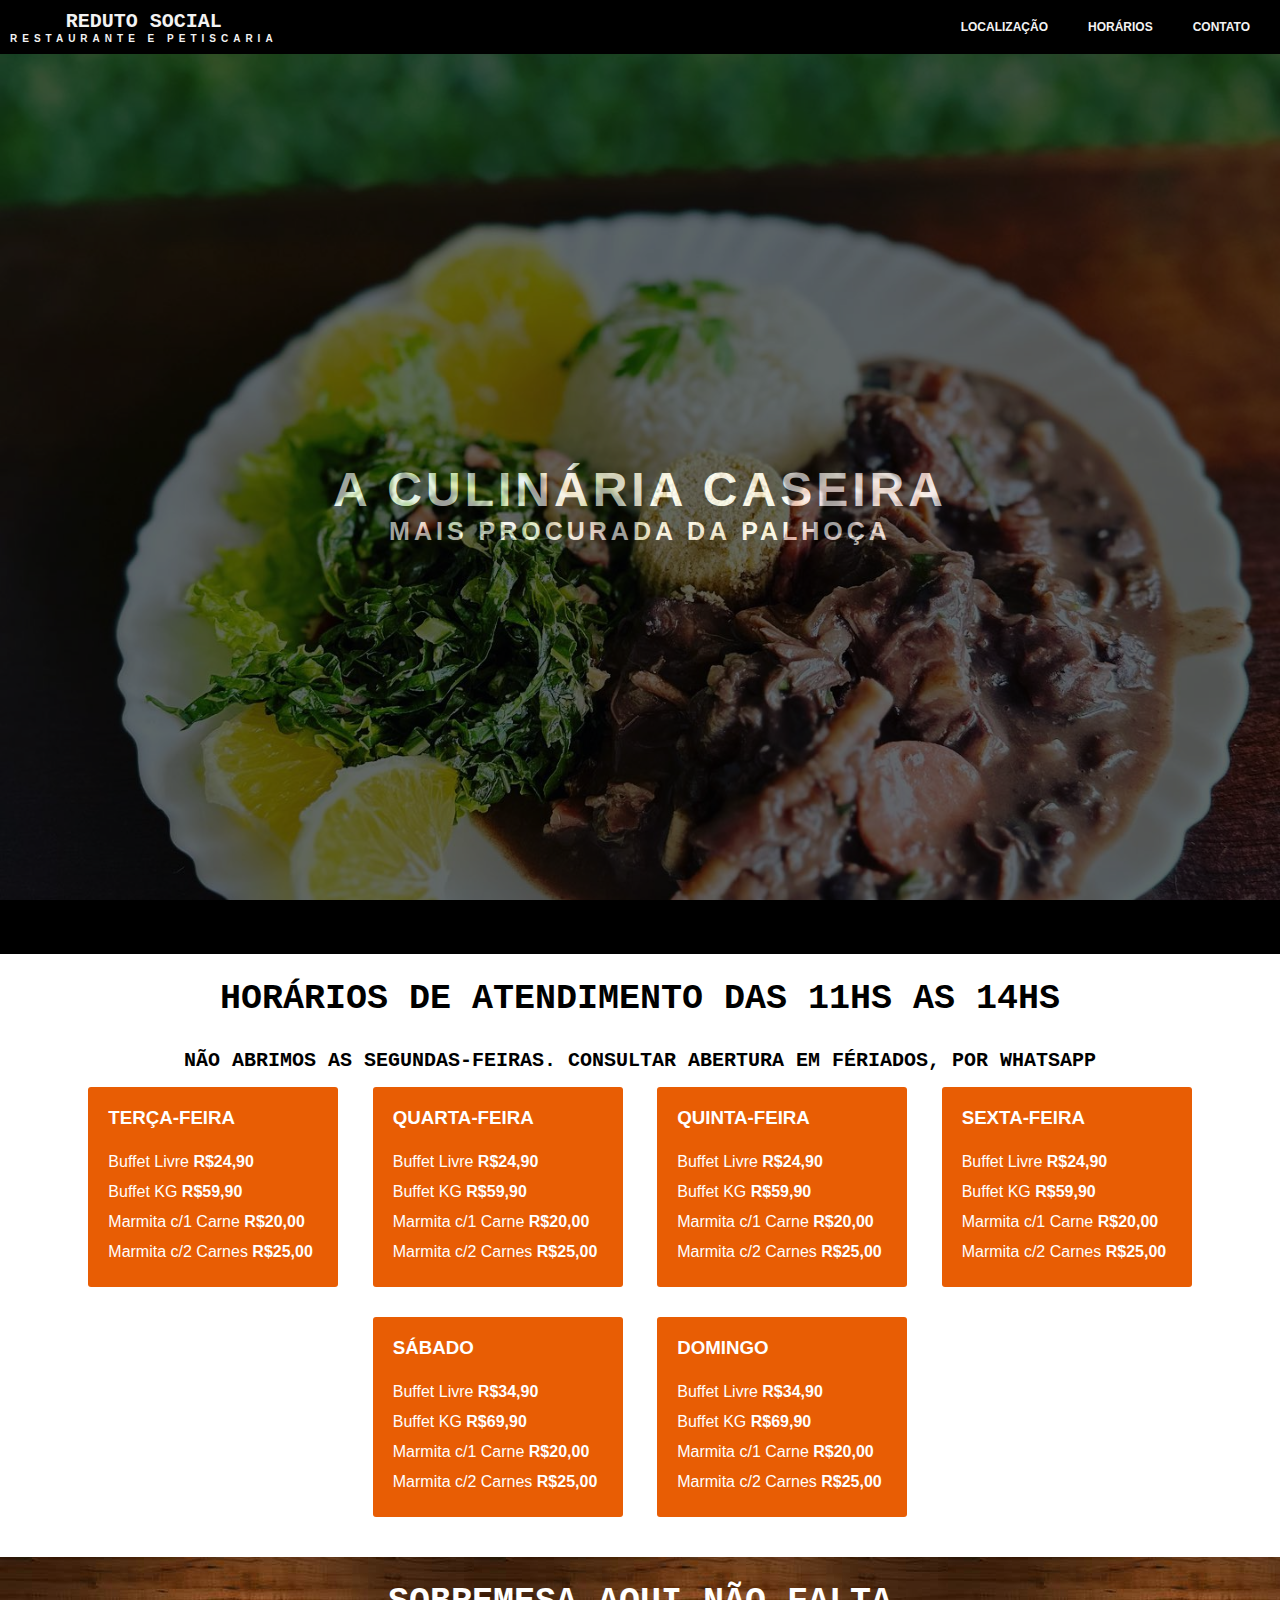
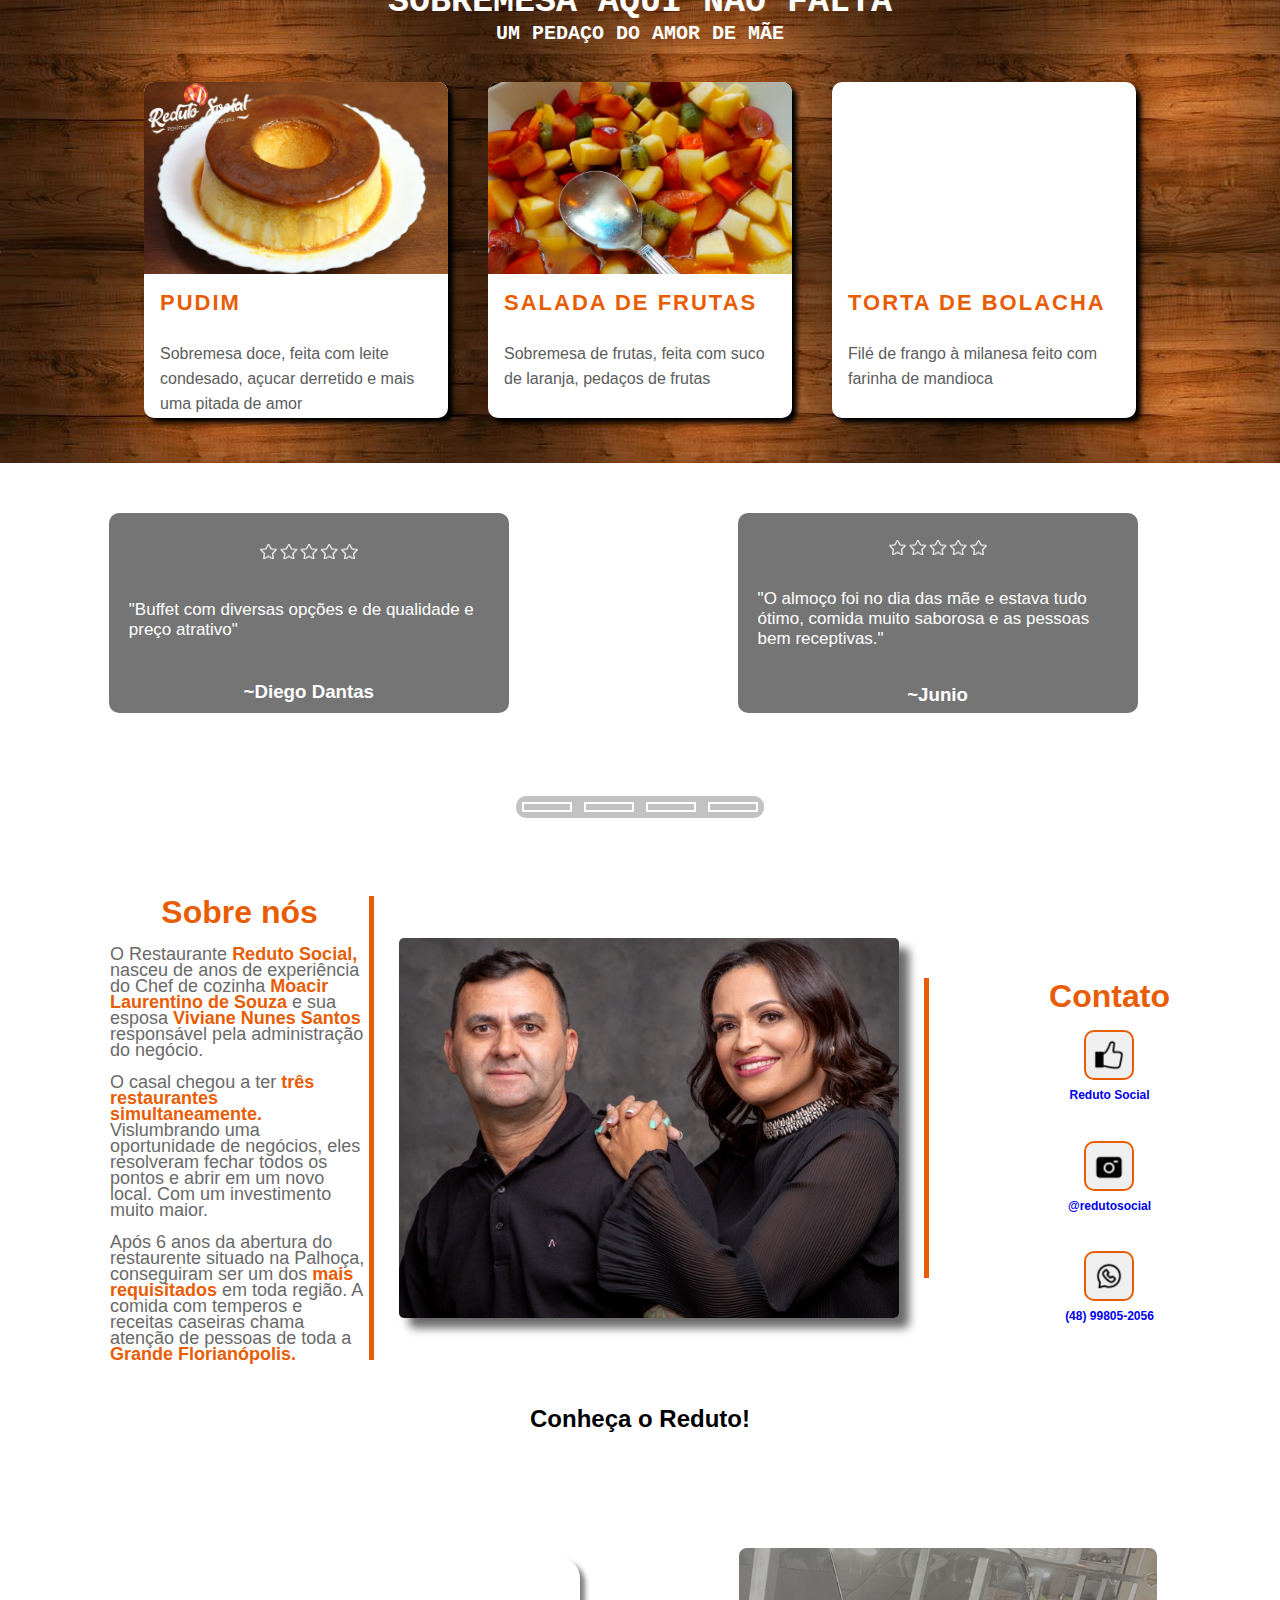
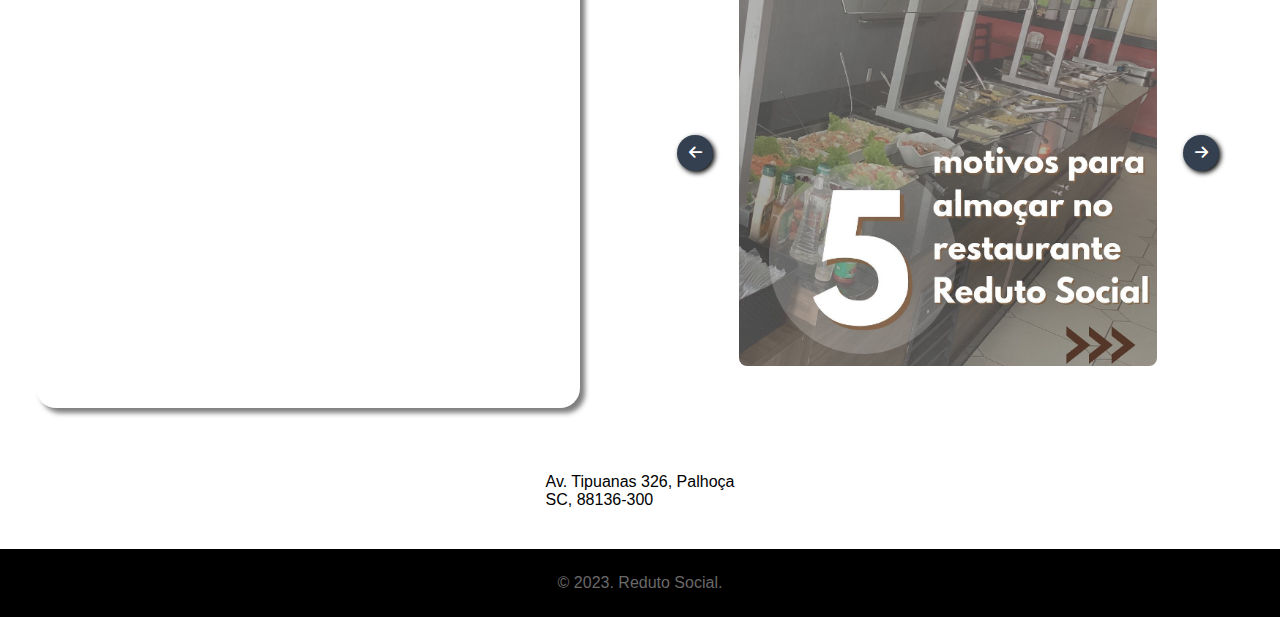
<file: index.html>
<!DOCTYPE html>
<html lang="pt-br">

<head>
    <meta charset="UTF-8">

    <meta http-equiv="X-UA-Compatible" content="IE=edge">
    <meta name="viewport" content="width=device-width>, initial-scale=1.0">
    <title>Reduto Social</title>
    <description></description>
    <link rel="stylesheet" href="style.css">
    <link rel="stylesheet" href="https://cdnjs.cloudflare.com/ajax/libs/font-awesome/6.2.1/css/all.min.css" />
    
</head>

<body>

    <header> <!--cabeçalho-->
        <nav class="menu"> <!--menu-->
            <a href="#" class="logo">Reduto Social<br>
                <h4>Restaurante e Petiscaria</h4>
            </a>
          
            <ul class="itens"> <!--itens do menu-->

                <a href="#localizacao" class="btn-menu">LOCALIZAÇÃO</a>
                <a href="#horarios" class="btn-menu">HORÁRIOS</a>
                <!-- <a href="#" class="btn-menu">EVENTOS</a> -->
                <a href="#contatos" class="btn-menu">CONTATO</a>
            </ul>
            <div class="bars-menu">
                <div class="linha1"></div>
                <div class="linha2"></div>
                <div class="linha3"></div>
            </div>
        </nav>
    </header>

    <main> <!--parte principal do site-->

        <section class="home"> <!--seção do paralax-->
            <div id="text-home">
                <h1>A Culinária Caseira</h1>
                <h3>Mais procurada da Palhoça</h3>
            </div>
            <div class="paralax"></div>
        </section>
        <!-- 
        <section class="especialidades"> inicio da seção das especialidades
            <div class="container-espc">
                <div class="card-img2"></div>
                <div class="card-img3"></div>
                <div class="card-img4"></div>
            </div>
        </section> fim da seção das especialidades 
    -->
        <section class="horarios" id="horarios" loading="lazy"> <!--seção de horários-->
            <h1 class="titulo-02">Horários de Atendimento das 11hs as 14hs</h1>
            <h3 class="subtitulo-02">Não abrimos as Segundas-Feiras. Consultar abertura em fériados, por WhatsApp</h3>

            <div class="cards-hr">
                <div class="cima-hr">
                    <h3>Terça-Feira</h3>
                </div>

                <div class="baixo-hr">
                    <p>Buffet Livre <span>R$24,90</span><br>Buffet KG <span>R$59,90</span><br>Marmita c/1 Carne
                        <span>R$20,00</span><br>Marmita c/2 Carnes <span>R$25,00</span>
                    </p>
                </div>
            </div>

            <div class="cards-hr">
                <div class="cima-hr">
                    <h3>Quarta-Feira</h3>
                </div>

                <div class="baixo-hr">
                    <p>Buffet Livre <span>R$24,90</span><br>Buffet KG <span>R$59,90</span><br>Marmita c/1 Carne
                        <span>R$20,00</span><br>Marmita c/2 Carnes <span>R$25,00</span>
                    </p>
                </div>
            </div>

            <div class="cards-hr">
                <div class="cima-hr" loading="lazy">
                    <h3>Quinta-Feira</h3>
                </div>

                <div class="baixo-hr">
                    <p>Buffet Livre <span>R$24,90</span><br>Buffet KG <span>R$59,90</span><br>Marmita c/1 Carne
                        <span>R$20,00</span><br>Marmita c/2 Carnes <span>R$25,00</span>
                    </p>
                </div>
            </div>

            <div class="cards-hr">
                <div class="cima-hr" loading="lazy">
                    <h3>Sexta-Feira</h3>
                </div>

                <div class="baixo-hr">
                    <p>Buffet Livre <span>R$24,90</span><br>Buffet KG <span>R$59,90</span><br>Marmita c/1 Carne
                        <span>R$20,00</span><br>Marmita c/2 Carnes <span>R$25,00</span>
                    </p>
                </div>
            </div>

            <div class="cards-hr">
                <div class="cima-hr" loading="lazy">
                    <h3>Sábado</h3>
                </div>

                <div class="baixo-hr">
                    <p>Buffet Livre <span>R$34,90</span><br>Buffet KG <span>R$69,90</span><br>Marmita c/1 Carne
                        <span>R$20,00</span><br>Marmita c/2 Carnes <span>R$25,00</span>
                    </p>
                </div>
            </div>

            <div class="cards-hr">
                <div class="cima-hr" loading="lazy">
                    <h3>Domingo</h3>
                </div>

                <div class="baixo-hr">
                    <p>Buffet Livre <span>R$34,90</span><br>Buffet KG <span>R$69,90</span><br>Marmita c/1 Carne
                        <span>R$20,00</span><br>Marmita c/2 Carnes <span>R$25,00</span>
                    </p>
                </div>
            </div>
        </section>

        <section class="sobremesas" id="sobremesas"> <!--seção de sobremesas-->
            <h1 class="titulo-03">Sobremesa aqui não falta</h1>
            <h3 class="subtitulo-03">um pedaço do amor de mãe</h3>

            <div class="cards-ep">
                <div class="cima-ep">
                    <div class="img-04 rounded-cornes"></div>
                </div>

                <div class="baixo-ep">
                    <h3>PUDIM</h3>
                    <p>Sobremesa doce, feita com leite condesado, açucar derretido e mais uma pitada de amor</p>
                </div>
            </div>

            <div class="cards-ep">
                <div class="cima-ep">
                    <div class="img-05 rounded-cornes"></div>
                </div>

                <div class="baixo-ep">
                    <h3>SALADA DE FRUTAS</h3>
                    <p>Sobremesa de frutas, feita com suco de laranja, pedaços de frutas</p>
                </div>
            </div>

            <div class="cards-ep">
                <div class="cima-ep">
                    <div class="img-06 rounded-cornes"></div>
                </div>

                <div class="baixo-ep">
                    <h3>TORTA DE BOLACHA</h3>
                    <p>Filé de frango à milanesa feito com farinha de mandioca</p>
                </div>
            </div>
        </section>


        <section class="avaliacoes"> <!--inicio da seção de avaliações-->

            <div class="slider middle">
                <div>
                    <div class="slides">
                        <div class="slide slide1 s1">
                            <div class="slide-content ">
                                <div class="card-img1"></div>
                                <p>"Um lugar que une comida caseira deliciosa que cabe perfeitamente no bolso."</p>
                                <h3>~Fernando Silveira</h3>
                            </div>
                        </div>

                        <div class="slide">
                            <div class="slide-content">
                                <div class="card-img1"></div>
                                <p>"Buffet com diversas opções e de qualidade e preço atrativo"</p>
                                <h3>~Diego Dantas</h3>
                            </div>
                        </div>
                        <div class="slide">
                            <div class="slide-content">
                                <div class="card-img1"></div>
                                <p>"O almoço foi no dia das mãe e estava tudo ótimo, comida muito saborosa e as
                                    pessoas
                                    bem
                                    receptivas."</p>
                                <h3>~Junio</h3>
                            </div>
                        </div>

                        <div class="slide">
                            <div class="slide-content">
                                <div class="card-img1"></div>
                                <p>"Amo essa comida, caseira e muito especial. Super indico e sempre levo minha
                                    familia
                                    🤗
                                    Atendimento nota 10 e preço junsto"</p>
                                <h3>~Trya</h3>
                            </div>
                        </div>

                        <div class="slide">
                            <div class="slide-content">
                                <div class="card-img1"></div>
                                <p>"Ótimo ambiente e um atendimento muito bom, sem contar a alimentação de primeira,
                                    super
                                    recomendo."</p>
                                <h3>~Luiz Bento</h3>
                            </div>
                        </div>

                        <div class="slide">
                            <div class="slide-content">
                                <div class="card-img1"></div>
                                <p>"Melhor comida da região , caseira ,muito bem preparada e muita variedade todos os
                                    dias ,
                                    ótimo atendimento ❤️"</p>
                                <h3>~Marize Silva</h3>
                            </div>
                        </div>

                        <div class="slide">
                            <div class="slide-content">
                                <div class="card-img1"></div>
                                <p>"Amo almoçar lá comida maravilhosa e bem caseira parece comida de Mãe."</p>
                                <h3>~Marcia Carvalho</h3>
                            </div>
                        </div>

                        <div class="slide">
                            <div class="slide-content">
                                <div class="card-img1"></div>
                                <p>"Comida muito saborosa, restaurante organizado, atendimento impecável."</p>
                                <h3>~João Paulo</h3>
                            </div>
                        </div>
                        <div class="slide">
                            <div class="slide-content">
                                <div class="card-img1"></div>
                                <p>"Ótima comida, com grande variedade e preço justo. Ótimo atendimento!"</p>
                                <h3>~Juliana</h3>
                            </div>
                        </div>

                    </div>

                </div>
            </div>

            <div class="navigation">
                <div class="nav-in">
                    <label for="slide1" class="bar"></label>
                    <label for="slide2" class="bar"></label>
                    <label for="slide3" class="bar"></label>
                    <label for="slide4" class="bar"></label>
                </div>
            </div>

        </section> <!--fim da seção de avaliações-->

        <section class="informacoes" id="informacoes"> <!--inicio da seção de contato-->

            <div class="card-inf1"> <!--sobre-->
                <div>
                    <h1>Sobre nós</h1>

                </div>
                <div>


                    <p>O Restaurante <strong>Reduto Social, </strong>nasceu de anos de experiência do Chef de cozinha
                        <strong>Moacir Laurentino de Souza </strong>e sua esposa <strong>Viviane Nunes Santos
                        </strong>responsável pela administração do negócio.<br><br> O casal chegou a ter <strong>três
                            restaurantes simultaneamente. </strong>Vislumbrando uma oportunidade de negócios, eles
                        resolveram fechar todos os pontos e abrir em um novo local. Com um investimento muito
                        maior.<br><br>
                        Após 6 anos da abertura do restaurente situado na Palhoça, conseguiram ser um dos <strong>mais
                            requisitados </strong>em toda região. A comida com temperos e receitas caseiras chama
                        atenção de
                        pessoas de toda a <strong>Grande Florianópolis.</strong>
                    </p>
                </div>
            </div>

            <div class="card-inf2"></div> <!--foto-->

            <div class="card-inf3" id="contatos"> <!--contato-->
                <h1>Contato</h1>

                <a href="https://www.facebook.com/redutosocial/" target="_blank" class="botoesMidia"><input
                        type="button" class="facebook">
                    <h3 class="txt">Reduto Social</h3>
                </a>

                <a href="https://www.instagram.com/redutosocial/" target="_blank" class="botoesMidia"><input
                        type="button" class="instagram">
                    <h3 class="txt">@redutosocial</h3>
                </a>

                <a href="http://api.whatsapp.com/send?phone=5548998052056" target="_blank" class="botoesMidia"><input
                        type="button" class="whatsapp">
                    <h3 class="txt">(48) 99805-2056</h3>
                </a>
            </div>
        </section> <!--fim da seção de contato-->


        <section class="endereco-section" id="localizacao">

            <div class="container-endereco">


                <h2 class="Titulo-Endereco">Conheça o Reduto!</h2>
                <div class="parteMaps">

                    <div class="maps">
                        <iframe
                            src="https://www.google.com/maps/embed?pb=!1m18!1m12!1m3!1d8406.34434024072!2d-48.69332732844007!3d-27.642090335706968!2m3!1f0!2f0!3f0!3m2!1i1024!2i768!4f13.1!3m3!1m2!1s0x95273518c581f595%3A0xc0bebc65e0d05183!2sReduto%20Social%20Restaurante!5e0!3m2!1spt-BR!2sbr!4v1685147944692!5m2!1spt-BR!2sbr"
                            width="600" height="450" style="border:0;" allowfullscreen="" loading="lazy"
                            referrerpolicy="no-referrer-when-downgrade" loading="lazy"></iframe>
                    </div>
                </div>
                <div class="parteFotos">

                    <section class="wrapper">
                        <i class="fa-solid fa-arrow-left button" id="prev"></i>
                        <div class="image-container">
                            <div class="carousel" loading="lazy">
                                <img src="img/5 motivos.png" alt=""  />
                                <img src="img/1 - estacionamento.jpg" alt=""  />
                                <img src="img/2 - ambiente climatizado.jpg" alt=""  />
                                <img src="img/3 - ambiente .jpg" alt="" />
                                <img src="img/4 - Comida caseira.jpg" alt="" />
                                <img src="img/5 - sobremessas.jpg" alt=""  />
                            </div>
                            <i class="fa-solid fa-arrow-right button" id="next"></i>
                        </div>


                </div>

                <p style="width: 100%; display: flex; justify-content: center;">Av. Tipuanas 326, Palhoça<br>
                    SC, 88136-300
                </p>
            </div>

        </section>


    </main>

    <footer> <!--inicio do rodapé-->

        <section class="desenvolvido">
            &copy; 2023. <span>Reduto Social.</span>
        </section>
    </footer> <!--fim do rodapé-->


    <script src="script.js" defer></script>
</body>

</html>
</file>
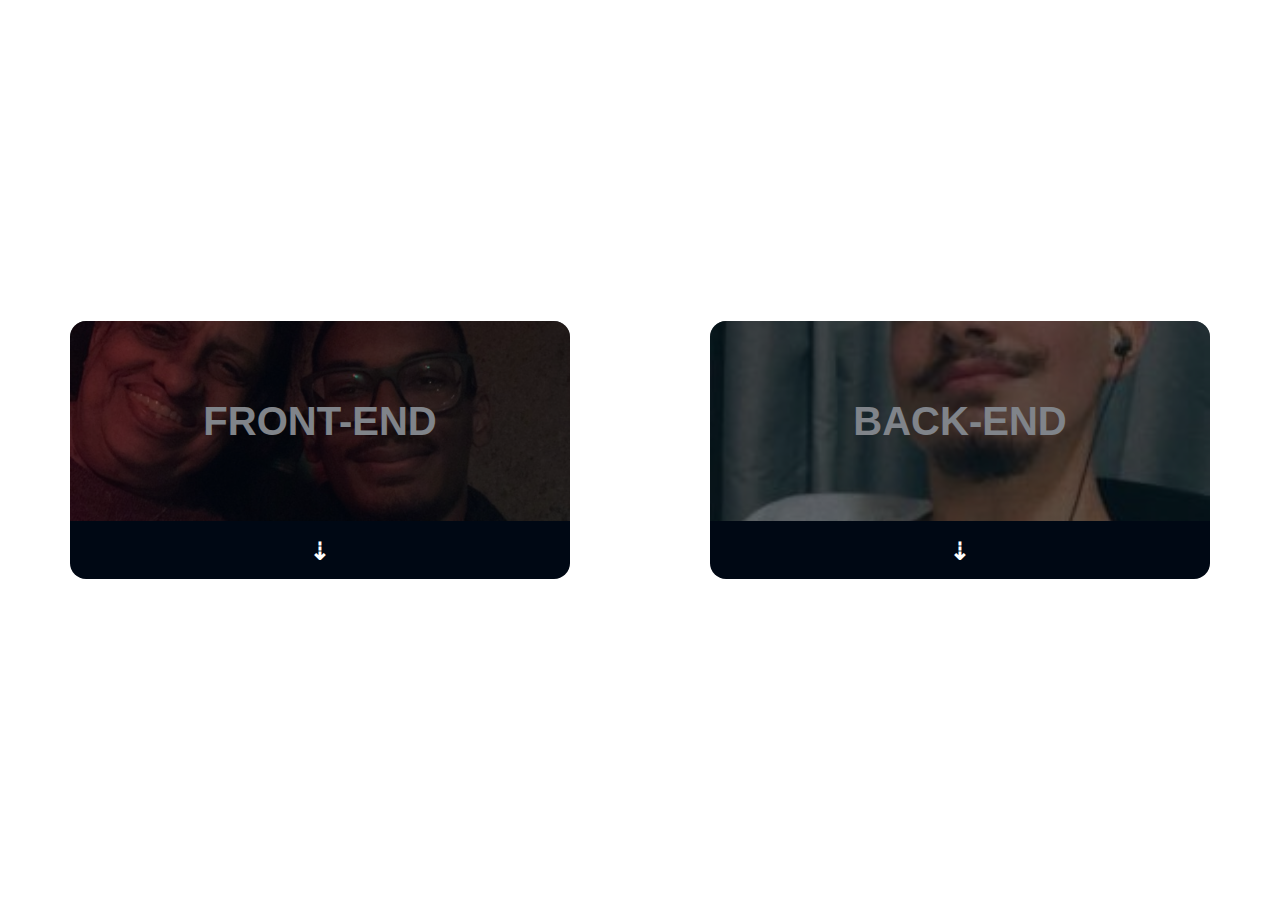
<file: criado/index.html>
<!DOCTYPE html>
<html lang="pt-br">
<head>
    <meta charset="UTF-8">
    <meta http-equiv="X-UA-Compatible" content="IE=edge">
    <meta name="viewport" content="width=device-width, initial-scale=1.0">
    <title>Desenvoledores</title>
    <link rel="stylesheet" href="style.css">
</head>
<body>

    <main>
        <section>
            <div class="card">
                <div class="img" id="card-gabriel">
                    <h3>Front-End</h3>
                </div>

                <div class="content">
                    <h3>Gabriel Nunes</h3>
                    <p>Responsavel pelo desenvolvimento da Interface e a Interação do usuario com a página, transformando em uma experiência única.</p>
                </div>

                <div class="arrow">
                    <h3>&#8673;</h3>
                </div>
            </div> <!--fim do card-->

            <div class="card">
                <div class="img" id="card-vitor">
                    <h3>Back-End</h3>
                </div>

                <div class="content">
                    <h3>Vitor Evair</h3>
                    <p>Responsavel pelo desenvolvimento do Banco de Dados e o Sistema da página, transformando os dados dos usuarios em um sistema completo de informações.</p>
                </div>

                <div class="arrow">
                    <h3>&#8673;</h3>
                </div>
            </div> <!--fim do card-->
        </section>
    </main>

</body>
</html>
</file>
<file: style.css>
* {
    padding: 0px;
    margin: 0px;
    box-sizing: border-box;
    text-decoration: none;
    outline: none;
    list-style: none;
    font-family: Helvetica;
}

header {
    width: 100%;
    height: 0 auto;
    padding: 5px;
    background-color: black;
}

body {
    max-width: 100vw;
    max-height: 100vh;
    color: white;
}

.slide-content p {
    padding: 20px;
    font-size: 17px;
}

.nav-in {
    border-radius: 10px;
    display: flex;
    justify-content: center;
    align-items: center;
    background-color: #0000003d;

}

.navigation {
    display: flex;
    justify-content: center;
    align-items: center;
    width: 100%;
    padding: 33px;
}

.bar {
    width: 50px;
    height: 10px;
    border: 2px solid #fff;
    margin: 6px;
    cursor: pointer;
    transition: 0.5s;
}

.bar:hover {
    background-color: rgb(240, 236, 231);
}

.slide {

    position: relative;
    transition: 0.6s;
    display: flex;
    width: 15em;
    justify-content: center;
    align-items: center;
    margin-right: 18%;
    height: 200px;
}

.slider {
    display: flex;
    -webkit-overflow-scrolling: touch;
    overflow-x: hidden;
    width: 90em;
    height: 300px;
    transition: 0.5s;
    justify-content: center;
    align-items: center;

}

.slide-content {

    background-color: #0000008a;
    display: flex;
    flex-wrap: wrap;
    justify-content: center;
    align-items: center;
    border-radius: 10px;
    width: 400px;
    height: 100%;
    flex-shrink: 0;
}

.slides {
    align-items: center;
    display: flex;
}




.menu {
    height: 0 auto;
    background-color: black;
    display: flex;
    align-items: center;
    justify-content: space-between;
}

.logo {
    color: #f3f3f3;
    margin: 5px;
    text-transform: uppercase;
    font-size: 20px;
    font-weight: 600;
    font-family: 'Courier New';
    text-align: center;
}

.logo>h4 {
    color: #f3f3f3;
    text-transform: uppercase;
    font-size: 10px;
    font-weight: 600;
    text-align: center;
    letter-spacing: 5px;
}

.bars-menu {
    position: absolute;
    display: none;
    cursor: pointer;
}


.bars-menu div {
    width: 32px;
    height: 2px;
    background-color: #fff;
    margin: 8px;
}

.itens {
  
    display: flex;
    padding: 5px;
    transition: transform 0.4s ease-in;

}

.btn-menu {
    color: #f3f3f3;
    padding: 10px;
    border-radius: 3px;
    cursor: pointer;
    margin-left: 10px;
    margin-right: 10px;
    font-size: 12px;
    text-transform: uppercase;
    font-weight: 600;
    transition: 0.5s;
    z-index: 20;
}

.btn-menu:hover {
    background-color: #e85d04;
    transform: scale(1.04);
}


#text-home {
    width: 100%;
    height: 100%;
    justify-content: center;
    align-content: center;
    display: flex;
    flex-wrap: wrap;
    position: absolute;
}

.home {
    display: flex;
    height: 100vh;
    width: 100%;
    flex-wrap: wrap;
    text-align: center;
    justify-content: center;
    text-transform: uppercase;
    background-color: black;
}

.paralax {
    width: 100%;
    height: 100%;
    background-image: url(img/prato.jpg);
    background-position: center;
    background-size: cover;
    background-attachment: fixed;
    opacity: 0.4;
}

.home>#text-home>h1 {
    width: 100%;
    font-size: 48px;
    letter-spacing: 4px;
}

.home>#text-home>h3 {
    width: 100%;
    font-size: 25px;
    letter-spacing: 4px;
}

.container-endereco {
    justify-content: center;
    align-items: center;
    display: flex;
    width: 100vw;
    flex-wrap: wrap;
}

.especialidades {
    /*inicio da seção das especialidades*/
    width: 100%;
    padding: 40px;
    display: flex;
    align-items: center;
    border-bottom: 3px solid black;
}

.container-espc {
    width: 400px;
    height: 350px;
    padding: 10px;
    display: flex;
    flex-wrap: wrap;
    background-color: black;
}

.card-img2 {
    width: 100%;
    height: 60%;
    background-image: url(img/sobrecoxa.JPG);
    background-position: center;
    background-size: cover;
    height: 100%;
    width: 100%;

}


.Titulo-Endereco {
    width: 100%;
    justify-content: center;
    display: flex;
}


.maps {

    border-radius: 20px;
    max-width: 45em;
    width: 100%;
    display: flex;
    box-shadow: 5px 5px 5px rgba(51, 51, 51, 0.63);
    margin-top: 60px;
}


.parteMaps {
    display: flex;
    width: 34em;
    margin: 0 auto;
    justify-content: center;
    align-items: center;


}

iframe {
    border-radius: 19px;
    width: 100%;
    max-width: 45em;

}



.endereco-section>.container>.maps>iframe {
    width: 100%;
    display: flex;
}

.endereco-section {
    background-color: rgb(255, 255, 255);
    color: black;
    display: flex;
    flex-wrap: wrap;
    margin-bottom: 40px;
}

.endereco-section>.container>h2 {
    padding: 25px;
    display: flex;
    justify-content: center;
}

.endereco-section>.container>p {
    display: flex;
    text-align: center;
    justify-content: center;
    /* margin-left: 70%; */

}

.parteFotos {
    align-items: center;
    justify-content: center;
    padding: 0 auto;
    margin: 0 auto;
    width: 37em;
    display: flex;
}

i.button:active {
    transform: scale(0.94) translateY(-50%);
}

i#prev {
    left: 25px;
}

i#next {
    right: 25px;
}

.image-container {

    height: 431px;
    max-width: 438px;
    width: 100%;
    margin: 48px;
    display: grid;
    overflow: hidden;
}

.image-container .carousel {
    display: flex;
    height: 100%;
    width: 100%;
    transition: all 0.4s ease;
}

.carousel img {
    height: 100%;
    width: 100%;
    border-radius: 18px;
    border: 10px solid #fff;
}

.wrapper i.button {
    position: absolute;
    top: 50%;
    transform: translateY(-50%);
    height: 36px;
    width: 36px;
    background-color: #343f4f;
    border-radius: 50%;
    text-align: center;
    line-height: 36px;
    color: #fff;
    font-size: 15px;
    transition: all 0.3s linear;
    z-index: 100;
    cursor: pointer;
    box-shadow: 2px 2px 5px black;
}

.wrapper i.button:hover {
    transition: 500ms;
    background-color: rgb(252, 139, 64);
}

.wrapper {

    margin: 0;
    display: flex;
    max-width: 650px;
    width: 100%;
    height: 40em;
    align-items: center;
    justify-content: center;
    position: relative;
    border-radius: 12px;
}



.img-02 {
    background-image: url(img/dobradinha.jpg);
    background-position: center;
    background-size: cover;
    height: 100%;
    width: 100%;

    transition: 0.6s;
}

.card-img2:hover {
    height: 100%;
}

.card-img3 {
    width: 50%;
    height: 40%;
    background-image: url(img/dobradinha.JPG);
    background-position: center;
    background-size: cover;
}

.card-img4 {
    width: 50%;
    height: 40%;
    background-image: url(img/costela.jpeg);
    background-position: center;
    background-size: cover;
    height: 100%;
    width: 100%;

}

.baixo-ep {
    /*parte de baixo do card*/
    height: 40%;
    width: 100%;
    padding: 16px;
    text-align: start;

}

.baixo-ep>h3 {
    font-size: 22px;
    letter-spacing: 2px;
    color: #e85d04;
    padding-bottom: 10px;
}

.baixo-ep>p {
    color: rgb(92, 92, 92);
    line-height: 25px;
    margin-top: 15px;
}

.horarios {
    /*seção dos horários*/
    display: inline-block;
    text-align: center;
    height: auto;
    width: 100%;
    padding: 25px;
    color: black;
}

.titulo-02 {

    font-size: 35px;
    font-family: 'Courier New';
    text-transform: uppercase;
    text-align: center;

}

.cima-ep {
    width: 100%;
    height: 12em;
}

.subtitulo-02 {
    margin-top: 30px;
    font-size: 20px;
    font-family: 'Courier New';
    text-transform: uppercase;
    text-align: center;
}

.rounded-cornes {
    border-top-left-radius: 10px;
    border-top-right-radius: 10px;

}

.cards-ep {
    margin-left: 20px;
    background-color: white;
    height: 21em;
    width: 19em;
    margin: 20px;
    margin-top: 100px;
    border-radius: 10px;
    box-shadow: 5px 5px 5px black;
}

.cards-hr {

    display: inline-block;
    height: 200px;
    width: 250px;
    margin: 15px;
    color: white;
    background-color: #e85d04;
    border-radius: 3px;
    transition: 0.5s;
}

.cima-hr {
    /*parte de cima do card*/
    height: 20%;
    width: 100%;
    padding: 20px;

    text-align: start;
    text-transform: uppercase;
}

.baixo-hr {
    /*parte de baixo do card*/
    height: 80%;
    width: 100%;
    padding: 20px;
    text-align: start;
}

.baixo-hr>h3 {
    font-size: 25px;
    letter-spacing: 2px;
    margin-bottom: 20px;
}

.baixo-hr>p {
    line-height: 30px;
}

.baixo-hr>p>span {
    font-weight: 600;
}

.sobremesas {

    align-items: start;
    justify-content: center;
    display: flex;
    text-align: center;
    height: auto;
    flex-wrap: wrap;
    width: 100%;
    padding: 25px;
    color: white;
}

#sobremesas {
    background-image: url(img/background-01.jpg);
    /* background-image: url(img/background-02.jpg); */
    height: 100%;
    width: 100%;

}

.titulo-03 {
    font-size: 35px;
    font-family: 'Courier New';
    text-transform: uppercase;
    position: absolute;
    text-align: center;
    margin-top: 0px;
}

.subtitulo-03 {
    font-size: 20px;
    font-family: 'Courier New';
    position: absolute;
    margin-top: 40px;
    text-transform: uppercase;
    text-align: center;
}

.img-04 {
    background-image: url(img/pudim.jpeg);
    background-position: center;
    background-size: cover;
    height: 100%;
    width: 100%;
}

.img-05 {
    background-image: url(img/salada-defrutas.jpg);
    background-position: center;
    background-size: cover;
    height: 100%;
    width: 100%;
}

.baixo-sb {
    /*parte de baixo do card*/
    height: 30%;
    width: 100%;
    padding: 15px;
    text-align: start;
}

.baixo-sb>h3 {
    font-size: 25px;
    letter-spacing: 2px;
    color: #e85d04;
}

.baixo-sb>p {
    color: rgb(92, 92, 92);
    line-height: 25px;
}

.gallery-av {
    display: flex;
    flex-flow: row nowrap;

}

.left-slider,
.right-slider {
    position: absolute;
    top: 0;
    left: 0;
    right: auto;
    bottom: 0;
}

.wrapper-av {
    overflow-x: auto;
}

.container-av {
    position: relative;
    padding: 15px;
    max-width: 640px;
    margin: 0 auto;
}

.avaliacoes {
    /*inicio da seção das avaliações*/
    display: flex;
    justify-content: center;
    align-content: center;
    flex-wrap: wrap;
    align-items: center;
    background-image: url(img/buffet.jpg);
    /* background-color: red; */
    background-position: center;
    background-size: cover;
    background-attachment: fixed;
}

.card-avli {
    width: 45%;
    padding: 10px 20px;
    border-radius: 10px;
    margin: 20px;
    background-color: rgba(255, 255, 255, 0.212);
    flex-shrink: 0;
}

.card-img1 {
    width: 98px;
    height: 15px;
    margin-top: 5%;
   
    justify-content: center;
    align-items: center;
    background-image: url(img/estrela.png);
    /* position: absolute; */
    filter: invert(100%);
    background-position: center;
    background-size: repeat;
}

.card-avli>p {
    font-size: 25px;
    color: rgb(31, 31, 31);
    font-family: sans-serif;
    margin-bottom: 14px;
}

.card-avli>h3 {
    font-size: 18px;
    font-family: Times;
    color: rgb(31, 31, 31);
}

/*Fim da seção das avaliações*/

footer {
    /*inicio da seção do rodapé*/
    width: 100%;
    background-color: black;
}

.informacoes {
    width: 100%;
    padding: 40px;
    display: flex;
    justify-content: center;
    align-items: center;
    color: rgb(105, 105, 105);
    background-color: white;
}

.card-inf1 {
    border-right: 5px solid #e85d04;
    text-align: start;
    display: flex;
    height: 29em;
    align-content: center;
    justify-content: center;
    margin: 5px;
    width: 22%;
    flex-wrap: wrap;

}

.card-inf1>div>h1 {
    color: #e85d04;
    margin-bottom: 15px;
}

.card-inf1>div>p {
    font-size: 18px;
    line-height: 16px;
}

.card-inf1>div>p>strong {
    color: #e85d04;
}

.card-inf2 {
    width: 500px;
    height: 380px;
    margin: 0px 20px;
    border-radius: 5px;
    box-shadow: 10px 10px 10px rgb(105, 105, 105);
    background-image: url(img/mae.jpg);
    background-position: center;
    background-size: cover;
}

.card-inf3 {
    height: 300px;
    padding-left: 120px;
    text-align: center;
    margin: 5px;
    border-left: 5px solid #e85d04;
}

.card-inf3>h1 {
    color: #e85d04;
    margin-bottom: 15px;
    display: flex;
    align-items: center;
    justify-content: center;
    flex-wrap: wrap;

}

.txt {
    font-size: 12px;
    line-height: 30px;
}

.facebook {
    width: 50px;
    height: 50px;
    border: 2px solid #e85d04;
    border-radius: 10px;
    cursor: pointer;
    background-image: url(img/facebook.png);
    background-position: center;
    background-size: cover;
    transition: 1s;
}

.facebook:hover {
    transform: scale(1.2);
}

.instagram {
    width: 50px;
    height: 50px;
    border: 2px solid #e85d04;
    border-radius: 10px;
    cursor: pointer;
    background-image: url(img/instagram.png);
    background-position: center;
    background-size: cover;
    transition: 1s;
}

.instagram:hover {
    transform: scale(1.2);
}

.whatsapp {

    width: 50px;
    height: 50px;
    border: 2px solid #e85d04;
    border-radius: 10px;
    cursor: pointer;
    background-image: url(img/whatsapp.jpg);
    background-position: center;
    background-size: cover;
    transition: 1s;
}


html {
    scroll-behavior: smooth;
}

.whatsapp:hover {
    transform: scale(1.2);
}

.desenvolvido {
    width: 100%;
    padding: 25px;
    color: rgb(105, 105, 105);
    text-align: center;
}

.botoesMidia {
    display: block;
    width: 100%;
    margin-top: 12%;
    height: 6em;

}

.itens.active{
    transform: translateX(0%);
  
    
}


@media screen and (max-width: 768px) {

    .itens a {
        margin: 50px;
    }



    .itens {

        top: 5.6vh;
        width: 100%;
        height: 100%;
        align-items: center;
        background-color: #23232e;
        flex-direction: column;
        align-items: center;
        z-index: 30;
        transform: translateX(100%);
    }

    .itens>a {

        font-size: 20px;
    }


    .bars-menu {
        right: 2px;
        display: block;
    }

    .informacoes {
        flex-wrap: wrap;
    }

    .card-inf1 {
        border-right: 0;
        display: contents;

    }

    .card-inf2 {
        width: 400px;
        background-position: revert;
        height: 300px;
        display: flex;
        margin-top: 22px;
    }

    .card-inf3>h1 {
        position: absolute;
    }

    .botoesMidia {

        display: flex;
        flex-wrap: wrap;
        width: 30%;
        margin-top: 12%;
        height: 4em;
        justify-content: center;
        align-items: center;

    }

    .btn-menu {
        display: block;
    }

    ul {
        position: fixed;
        width: 100%;
        height: 100vh;
        background-color: black;
        top: 80px;
        left: 0;
        text-align: center;


    }

    nav ul {
        display: block;
    }

    a:hover,
    a.active {
        background-color: none;
        color: orange;
    }

    .card-inf3 {

        width: 100%;
        height: 95px;
        margin-top: 15px;
        padding-left: 0px;
        border: none;
        justify-content: center;
        flex-wrap: wrap;
        display: flex;
    }

    .card-inf1>p {
        display: flex;
        font-size: 17px;
        line-height: 20px;
        flex-wrap: nowrap;
    }

    .endereco-section {
        margin: 0 auto;
        padding: 50px;
        max-width: 100%;
        align-items: center;
        display: flex;
        flex-wrap: wrap;
        width: 100%;
        justify-content: center;

    }

    .endereco-section .maps {
        width: 20em;
        border-radius: 20px;
        display: flex;
    }

    .endereco-section .parteFotos {
        width: 100%;
        display: flex;
        justify-content: center;
        max-width: 100em;


    }

    .endereco-section .parteMaps {

        max-width: 100em;
        width: 30em;
        display: flex;
        margin-top: 3em;

    }

    #text-home {
        width: 100%;

    }

    .home>#text-home>h1 {
        font-size: 36px;
        letter-spacing: 0;

    }

    .home>#text-home>h3 {

        font-size: 20px;
    }

    .home {
        width: 100%;

    }

    .paralax {

        height: 100%;
    }

    .subtitulo-03 {
        display: none;
    }

    .slider {
        width: 40em;

    }


    .slide {
        width: 100%;
        margin-left: 45%;
    }

    .card-inf3>h1 {
        width: 100%;
        padding: 10px;
    }
}
</file>
<file: criado/style.css>
* {
    padding: 0px;
    margin: 0px;
    outline: none;
    list-style: none;
    text-decoration: none;
    box-sizing: border-box;
}

body {
    width: 100vw;
    height: 100vh;
    color: white;
    font-family: Helvetica;
}

section {
    height: 100vh;
    display: flex;
    align-items: center;
    justify-content: space-around;
}

.card {
    width: 500px;
    display: flex;
    align-items: center;
    justify-content: center;
    flex-direction: column;
    border-radius: 16px;
    background-color:#000814;
    cursor: pointer;
    overflow: hidden;
    transition: 0.5s;
}

.card:hover {
    background-color: #00193d;
}

.img {
    width: 100%;
    height: 200px;
    display: flex;
    align-items: center;
    justify-content: center;
    opacity: 0.5;
    transition: 0.5s;
}

.card:hover .img {
    width: 550px;
    opacity: 1;
}

#card-gabriel {
    background-image: url(img/gabriel.jpg);
    background-position: center;
    background-size: cover;
}

#card-vitor {
    background-image: url(img/vitor.jpeg);
    background-position: center;
    background-size: cover;
} 

.img > h3 {
    font-size: 40px;
    font-weight: bold;
    text-transform: uppercase;
    transition: 0.3s;
    position: relative;
    z-index: 1;
}

.card:hover .img > h3 {
    opacity: 0;
}

.content {
    height: 0px;
    padding: 0px 20px;
    overflow: hidden;
    transform: translateY(30px);
    opacity: 0;
    transition: 0.5s;
}

.card:hover .content{
    height: 180px;
    padding: 20px;
    transform: translateY(0px);
    opacity: 1;
}

.content > h3 {
    color: #ffc300;
    margin-bottom: 15px;
    font-size: 24px;
    font-weight: lighter;
}

.content > p {
    font-size: 22px;
    opacity: 0.6;
}

.arrow {
    padding: 15px;
    font-size: 28px;
    transform: rotate(-180deg);
    transition: 0.5s;
}

.card:hover .arrow {
    transform: rotate(0);
}

.arrow > h3 {
    font-size: 24px;
}
</file>
